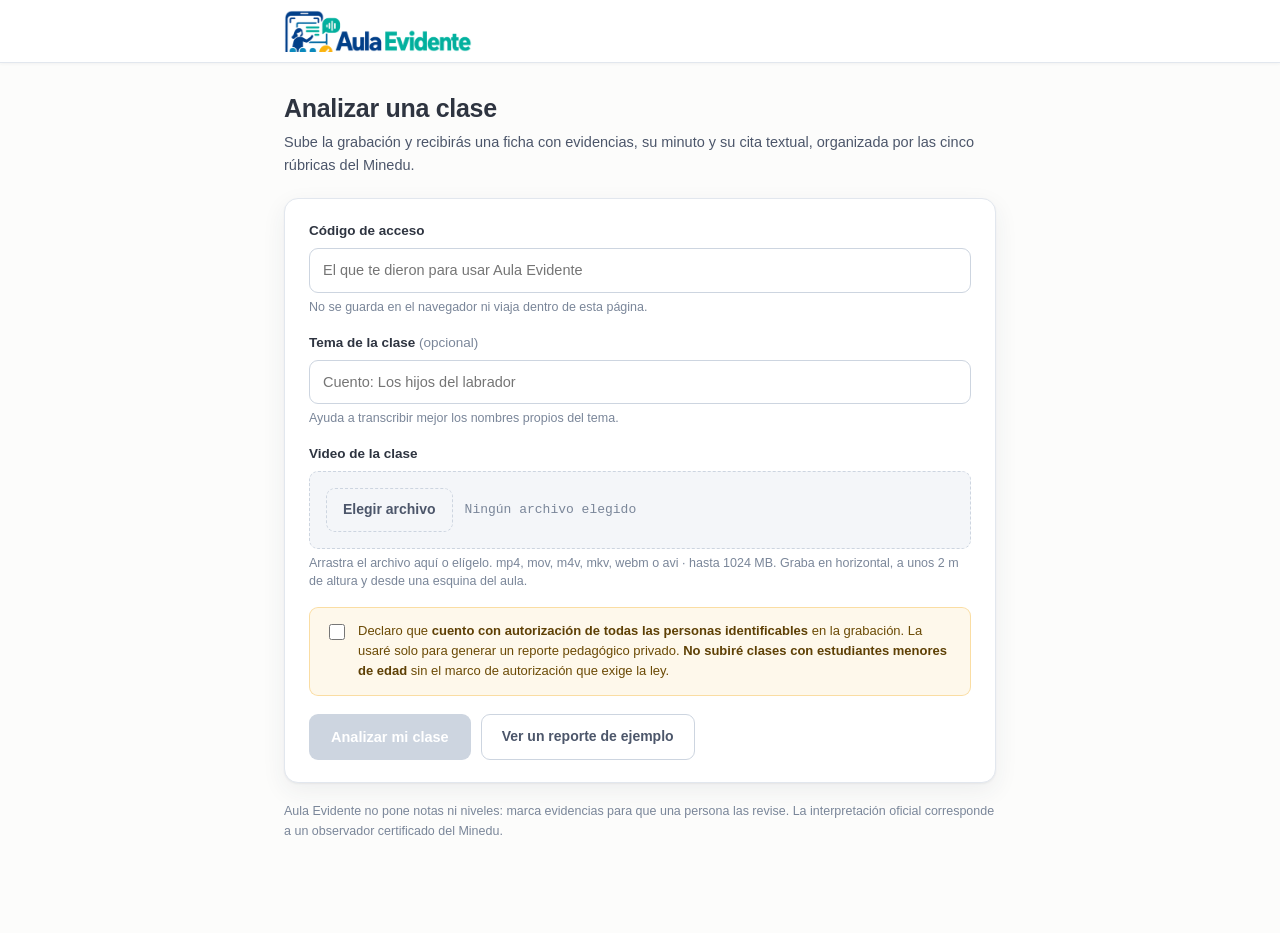
<file: web/app/analizar.html>
<!doctype html>
<html lang="es">
<head>
<meta charset="utf-8">
<meta name="viewport" content="width=device-width, initial-scale=1">
<title>Aula Evidente · Analizar una clase</title>
<link rel="icon" href="data:image/svg+xml,%3Csvg xmlns='http://www.w3.org/2000/svg' viewBox='0 0 22 22'%3E%3Crect width='22' height='22' rx='5' fill='%231E4D8F'/%3E%3Crect x='5.6' y='3.6' width='10.8' height='14.8' rx='2.2' fill='none' stroke='%23fff' stroke-width='1.5'/%3E%3Ccircle cx='15.4' cy='15.4' r='4.6' fill='%23F4B740'/%3E%3Cpath d='M13.4 15.5l1.4 1.4 2.6-2.8' stroke='%23fff' stroke-width='1.6' stroke-linecap='round' stroke-linejoin='round' fill='none'/%3E%3C/svg%3E">
<style>
:root{
  color-scheme: light;
  --brand-blue:#1E4D8F; --brand-teal:#14B8A6; --brand-amber:#F4B740; --brand-ink:#2E3440;
  --surface:#FCFCFB; --panel:#FFFFFF; --panel-2:#F4F6F9;
  --line:#E2E7EE; --line-strong:#CDD5E0;
  --ink:#2E3440; --ink-2:#4C566A; --ink-3:#7A8699;
  --radius:14px; --radius-s:9px;
  --shadow:0 1px 2px rgba(46,52,64,.06), 0 8px 24px rgba(46,52,64,.07);
  --sans:"Segoe UI Variable Text","Segoe UI",Inter,-apple-system,BlinkMacSystemFont,Roboto,Helvetica,Arial,sans-serif;
  --mono:"Cascadia Mono",ui-monospace,SFMono-Regular,Consolas,monospace;
}
*{box-sizing:border-box}
img,svg{max-width:100%}
html,body{margin:0;padding:0}
body{background:var(--surface);color:var(--ink);font-family:var(--sans);font-size:15px;line-height:1.55;-webkit-font-smoothing:antialiased}
h1,h2{margin:0;line-height:1.25;letter-spacing:-.012em}
button{font:inherit}
.hide{display:none !important}

.topbar{background:rgba(255,255,255,.92);backdrop-filter:saturate(180%) blur(10px);
  border-bottom:1px solid var(--line);box-shadow:0 1px 3px rgba(46,52,64,.05)}
.topbar-in{max-width:760px;margin:0 auto;padding:10px 24px;display:flex;align-items:center;gap:14px;flex-wrap:wrap}
.brand{display:flex;align-items:center;text-decoration:none;flex:none}
.brand img{display:block;height:42px;width:auto}

.wrap{max-width:760px;margin:0 auto;padding:30px 24px 80px}
.head{margin-bottom:22px}
.head h1{font-size:25px;margin-bottom:7px}
.head p{color:var(--ink-2);font-size:14.5px;margin:0}

.card{background:var(--panel);border:1px solid var(--line);border-radius:var(--radius);
  box-shadow:var(--shadow);padding:22px 24px}
.campo{margin-bottom:17px}
.campo label{display:block;font-size:13.5px;font-weight:600;margin-bottom:6px}
.campo .ayuda{font-size:12.5px;color:var(--ink-3);margin-top:5px;line-height:1.45}
input[type=text],input[type=password]{
  width:100%;padding:10px 13px;font:inherit;font-size:14.5px;color:var(--ink);
  background:var(--panel);border:1px solid var(--line-strong);border-radius:var(--radius-s);
}
input:focus{outline:2px solid var(--brand-blue);outline-offset:-1px;border-color:var(--brand-blue)}

.archivo{display:flex;align-items:center;gap:12px;flex-wrap:wrap}
/* Oculto a la vista pero presente en el layout: con display:none el navegador
   puede negarse a abrir el diálogo de archivos. */
.archivo input[type=file]{
  position:absolute;width:1px;height:1px;padding:0;margin:-1px;overflow:hidden;
  clip:rect(0 0 0 0);clip-path:inset(50%);white-space:nowrap;border:0;
}
.btn-file{border:1px dashed var(--line-strong);background:var(--panel-2);color:var(--ink-2);
  border-radius:var(--radius-s);padding:10px 16px;cursor:pointer;font-size:14px;font-weight:550;
  font-family:inherit;transition:all .13s}
.btn-file:hover{border-color:var(--brand-blue);color:var(--brand-blue);background:var(--panel)}
.archivo input[type=file]:focus-visible + .btn-file{outline:2px solid var(--brand-blue);outline-offset:2px}
.archivo .nombre{font-size:13px;color:var(--ink-3);font-family:var(--mono)}
/* Soltar el archivo encima también vale. */
.zona{border:1px dashed var(--line-strong);border-radius:var(--radius-s);padding:16px;
  transition:all .13s;background:var(--panel-2)}
.zona.encima{border-color:var(--brand-teal);background:rgba(20,184,166,.08)}

.consent{background:rgba(244,183,64,.10);border:1px solid rgba(244,183,64,.42);
  border-radius:var(--radius-s);padding:13px 15px;margin-bottom:18px}
.consent label{display:flex;gap:10px;align-items:flex-start;font-size:13px;line-height:1.55;color:#6b4a05;cursor:pointer}
.consent input{margin-top:3px;flex:none;width:16px;height:16px;accent-color:var(--brand-blue)}
.consent b{color:#5e4005}

.btn{background:var(--brand-blue);color:#fff;border:0;border-radius:9px;padding:12px 22px;
  font-size:14.5px;font-weight:620;cursor:pointer;transition:background .13s}
.btn:hover:not(:disabled){background:#17407a}
.btn:disabled{background:var(--line-strong);color:#fff;cursor:not-allowed}
.btn-sec{background:var(--panel);color:var(--ink-2);border:1px solid var(--line-strong);
  border-radius:9px;padding:11px 20px;font-size:14px;font-weight:570;cursor:pointer;text-decoration:none;display:inline-block}
.btn-sec:hover{border-color:var(--brand-blue);color:var(--brand-blue)}
.acciones{display:flex;gap:10px;align-items:center;flex-wrap:wrap;margin-top:4px}

/* progreso */
.etapa{display:flex;align-items:center;gap:11px;margin-bottom:14px}
.spin{width:17px;height:17px;flex:none;border:2.5px solid var(--line);border-top-color:var(--brand-blue);
  border-radius:50%;animation:giro .8s linear infinite}
@keyframes giro{to{transform:rotate(360deg)}}
.etapa .txt{font-size:16px;font-weight:600}
.pista{height:9px;border-radius:5px;background:var(--panel-2);border:1px solid var(--line);overflow:hidden}
.pista .barra{height:100%;width:0;background:var(--brand-teal);border-radius:5px;transition:width .25s}
.progreso-pie{display:flex;justify-content:space-between;gap:12px;margin-top:9px;
  font-size:12.5px;color:var(--ink-3)}
.progreso-pie .pct{font-family:var(--mono);font-variant-numeric:tabular-nums}

.err{background:rgba(244,183,64,.10);border:1px solid rgba(244,183,64,.45);
  border-radius:var(--radius-s);padding:14px 16px;margin-bottom:16px}
.err .t{font-size:15px;font-weight:650;color:#5e4005;margin-bottom:4px}
.err .d{font-size:13.5px;color:#7a5406;line-height:1.5}

.nota{font-size:12.5px;color:var(--ink-3);line-height:1.6;margin-top:18px}
@media (max-width:620px){ .wrap{padding:22px 16px 60px} .topbar-in{padding:10px 16px} }
</style>
<link rel="stylesheet" href="../assets/espejo-mcp.css">
</head>
<body>

<header class="topbar">
  <div class="topbar-in">
    <a class="brand" href="../" aria-label="Volver al inicio de Aula Evidente">
      <img src="../assets/logo-cabecera.png" alt="Aula Evidente" width="900" height="201">
    </a>
  </div>
</header>

<main class="wrap">

  <!-- ====================== formulario ====================== -->
  <section class="paso" id="paso-formulario">
    <div class="head">
      <h1>Analizar una clase</h1>
      <p>Sube la grabación y recibirás una ficha con evidencias, su minuto y su cita textual,
         organizada por las cinco rúbricas del Minedu.</p>
    </div>

    <form class="card" id="formulario">
      <div class="campo">
        <label for="codigo">Código de acceso</label>
        <input type="password" id="codigo" autocomplete="off" required
               placeholder="El que te dieron para usar Aula Evidente">
        <div class="ayuda">No se guarda en el navegador ni viaja dentro de esta página.</div>
      </div>

      <div class="campo">
        <label for="tema">Tema de la clase <span style="font-weight:400;color:var(--ink-3)">(opcional)</span></label>
        <input type="text" id="tema" placeholder="Cuento: Los hijos del labrador">
        <div class="ayuda">Ayuda a transcribir mejor los nombres propios del tema.</div>
      </div>

      <div class="campo">
        <label for="video">Video de la clase</label>
        <div class="zona" id="zona">
          <div class="archivo">
            <input type="file" id="video" accept=".mp4,.mov,.m4v,.mkv,.webm,.avi,video/*">
            <button class="btn-file" type="button" id="elegir">Elegir archivo</button>
            <span class="nombre" id="archivo">Ningún archivo elegido</span>
          </div>
        </div>
        <div class="ayuda">Arrastra el archivo aquí o elígelo. mp4, mov, m4v, mkv, webm o avi · hasta 1024 MB.
          Graba en horizontal, a unos 2 m de altura y desde una esquina del aula.</div>
      </div>

      <div class="consent">
        <label>
          <input type="checkbox" id="consent">
          <span>Declaro que <b>cuento con autorización de todas las personas identificables</b>
            en la grabación. La usaré solo para generar un reporte pedagógico privado.
            <b>No subiré clases con estudiantes menores de edad</b> sin el marco de autorización
            que exige la ley.</span>
        </label>
      </div>

      <label class="up-check hide" id="sumarRow">
        <input type="checkbox" id="sumar" checked>
        <span>Sumar esta clase a mi asistente de IA (el mismo enlace que mis clases anteriores
          en este navegador).</span>
      </label>

      <div class="acciones">
        <button class="btn" type="submit" id="enviar" disabled>Analizar mi clase</button>
        <a class="btn-sec" href="./">Ver un reporte de ejemplo</a>
      </div>
    </form>

    <p class="nota">
      Aula Evidente no pone notas ni niveles: marca evidencias para que una persona las revise.
      La interpretación oficial corresponde a un observador certificado del Minedu.
    </p>
  </section>

  <!-- ====================== progreso ====================== -->
  <section class="paso hide" id="paso-progreso">
    <div class="head">
      <h1>Analizando tu clase</h1>
      <p>El video pasa por los modelos una sola vez: primero la imagen, luego el audio,
         y al final se arma el reporte.</p>
    </div>
    <div class="card">
      <div class="etapa">
        <span class="spin" aria-hidden="true"></span>
        <span class="txt" id="etapa">Creando el análisis</span>
      </div>
      <div class="pista"><div class="barra" id="barra"></div></div>
      <div class="progreso-pie">
        <span id="progresoNota">No cierres esta pestaña mientras sube el video.</span>
        <span class="pct" id="pct"></span>
      </div>
    </div>
    <!-- El enlace del asistente llega una sola vez, al crear el análisis: se muestra aquí -->
    <div id="mcpHost" style="margin-top:16px"></div>
  </section>

  <!-- ====================== error ====================== -->
  <section class="paso hide" id="paso-error">
    <div class="head"><h1>No se pudo completar</h1></div>
    <div class="card">
      <div class="err">
        <div class="t" id="errorMsg"></div>
        <div class="d hide" id="errorDetalle"></div>
      </div>
      <div class="acciones">
        <button class="btn" type="button" id="reintentar">Volver a intentar</button>
        <a class="btn-sec" href="./">Ver un reporte de ejemplo</a>
      </div>
    </div>
  </section>

</main>

<script src="config.js"></script>
<script src="video-store.js"></script>
<script src="../assets/espejo-mcp.js"></script>
<script src="analizar.js"></script>
</body>
</html>
</file>
<file: web/assets/espejo-mcp.css>
/* Tarjeta "Conecta tu asistente de IA" y la página "Analiza tu clase".
   Usa los colores de la ficha; los valores después de la coma son por si una página no los define. */

.mcp-card{background:var(--panel,#fff);border:1px solid var(--line,#E2E7EE);border-radius:var(--radius,14px);
  box-shadow:var(--shadow,0 1px 2px rgba(46,52,64,.06));padding:18px 20px;margin-bottom:16px}
.mcp-head{display:flex;align-items:center;gap:10px;margin-bottom:6px}
.mcp-head h3{font-size:16px;font-weight:650;margin:0;color:var(--ink,#2E3440)}
.mcp-badge{font:600 11px/1 var(--mono,monospace);letter-spacing:.06em;color:#fff;background:var(--brand-blue,#1E4D8F);
  border-radius:6px;padding:5px 7px}
.mcp-lead{margin:0 0 12px;color:#4C566A;font-size:14px}
.mcp-link{display:flex;gap:8px;flex-wrap:wrap}
.mcp-url{flex:1 1 260px;min-width:0;font:13px var(--mono,monospace);padding:10px 12px;border:1px solid var(--line-strong,#CDD5E0);
  border-radius:var(--radius-s,9px);background:#F5F7FA;color:var(--ink,#2E3440)}
.mcp-copy{cursor:pointer;border:0;border-radius:var(--radius-s,9px);background:var(--brand-blue,#1E4D8F);color:#fff;
  font-weight:600;font-size:14px;padding:10px 14px}
.mcp-copy:hover{background:#17407a}
.mcp-copy.done{background:var(--brand-teal,#14B8A6)}
.mcp-warn{margin:10px 0 0;font-size:13px;color:#8A5A00;background:rgba(244,183,64,.14);border-radius:8px;padding:8px 10px}
.mcp-steps{margin-top:14px}
.mcp-tabs{display:flex;gap:6px;flex-wrap:wrap;margin-bottom:8px}
.mcp-tab{cursor:pointer;border:1px solid var(--line-strong,#CDD5E0);background:#fff;border-radius:999px;padding:5px 12px;
  font-size:13px;color:#4C566A}
.mcp-tab.on{border-color:var(--brand-blue,#1E4D8F);color:var(--brand-blue,#1E4D8F);background:rgba(30,77,143,.07);font-weight:600}
.mcp-list{margin:0;padding-left:20px;font-size:14px;color:var(--ink,#2E3440)}
.mcp-list li{margin:4px 0;overflow-wrap:anywhere}
.mcp-ask{margin-top:12px;display:flex;flex-wrap:wrap;gap:6px;align-items:center}
.mcp-ask-t{font-size:13px;color:#4C566A;margin-right:2px}
.mcp-chip{font-size:12.5px;background:#F0F4FA;border:1px solid var(--line,#E2E7EE);border-radius:999px;padding:4px 10px;color:#2A5FA8}

/* ---------- Página "Analiza tu clase" ---------- */
.up-wrap{max-width:760px;margin:28px auto;padding:0 16px}
.up-card{background:var(--panel,#fff);border:1px solid var(--line,#E2E7EE);border-radius:var(--radius,14px);
  box-shadow:var(--shadow,0 1px 2px rgba(46,52,64,.06));padding:22px 24px;margin-bottom:16px}
.up-card h1{font-size:22px;margin:0 0 4px;letter-spacing:-.01em}
.up-card .sub{color:#4C566A;margin:0 0 16px;font-size:14.5px}
.up-field{display:flex;flex-direction:column;gap:5px;margin-bottom:12px}
.up-field label{font-size:13.5px;font-weight:600;color:var(--ink,#2E3440)}
.up-field input[type=text],.up-field input[type=password]{font-size:15px;padding:10px 12px;border:1px solid var(--line-strong,#CDD5E0);
  border-radius:var(--radius-s,9px)}
.up-drop{border:2px dashed var(--line-strong,#CDD5E0);border-radius:var(--radius,14px);padding:22px;text-align:center;cursor:pointer;
  color:#4C566A;background:#FAFBFD}
.up-drop.over,.up-drop:hover{border-color:var(--brand-blue,#1E4D8F);background:rgba(30,77,143,.04)}
.up-drop b{color:var(--ink,#2E3440)}
.up-hint{font-size:12.5px;color:#7A8699;margin-top:4px}
.up-check{display:flex;gap:8px;align-items:flex-start;font-size:13.5px;margin:6px 0 12px;color:#4C566A}
.up-go{width:100%;cursor:pointer;border:0;border-radius:var(--radius-s,9px);background:var(--brand-blue,#1E4D8F);color:#fff;
  font-weight:650;font-size:15.5px;padding:12px}
.up-go:disabled{opacity:.55;cursor:not-allowed}
.up-error{margin-top:10px;color:#B42318;font-size:14px}
.up-steps{list-style:none;margin:6px 0 0;padding:0}
.up-step{display:flex;gap:12px;align-items:center;padding:9px 0;border-bottom:1px solid var(--line,#E2E7EE);color:#7A8699}
.up-step:last-child{border-bottom:0}
.up-dot{width:22px;height:22px;border-radius:50%;border:2px solid var(--line-strong,#CDD5E0);flex:none;display:grid;place-items:center;
  font-size:12px;color:#fff}
.up-step.now{color:var(--ink,#2E3440);font-weight:600}
.up-step.now .up-dot{border-color:var(--brand-blue,#1E4D8F);border-top-color:transparent;animation:upspin 1s linear infinite}
.up-step.ok{color:var(--ink,#2E3440)}
.up-step.ok .up-dot{background:var(--brand-teal,#14B8A6);border-color:var(--brand-teal,#14B8A6)}
.up-step.bad .up-dot{background:#B42318;border-color:#B42318}
.up-bar{height:8px;background:#EEF2F7;border-radius:99px;overflow:hidden;margin-top:6px;flex:1 1 auto}
.up-bar i{display:block;height:100%;width:0;background:var(--brand-blue,#1E4D8F);transition:width .2s}
.up-step .up-pct{font:12px var(--mono,monospace);color:#4C566A;min-width:44px;text-align:right}
.up-done{display:inline-flex;gap:8px;align-items:center;margin-top:14px;text-decoration:none;border-radius:var(--radius-s,9px);
  background:var(--brand-teal,#14B8A6);color:#fff;font-weight:650;padding:11px 16px}
.up-note{font-size:13px;color:#4C566A;margin-top:10px}
@keyframes upspin{to{transform:rotate(360deg)}}
@media (prefers-reduced-motion:reduce){.up-step.now .up-dot{animation:none}}
</file>
